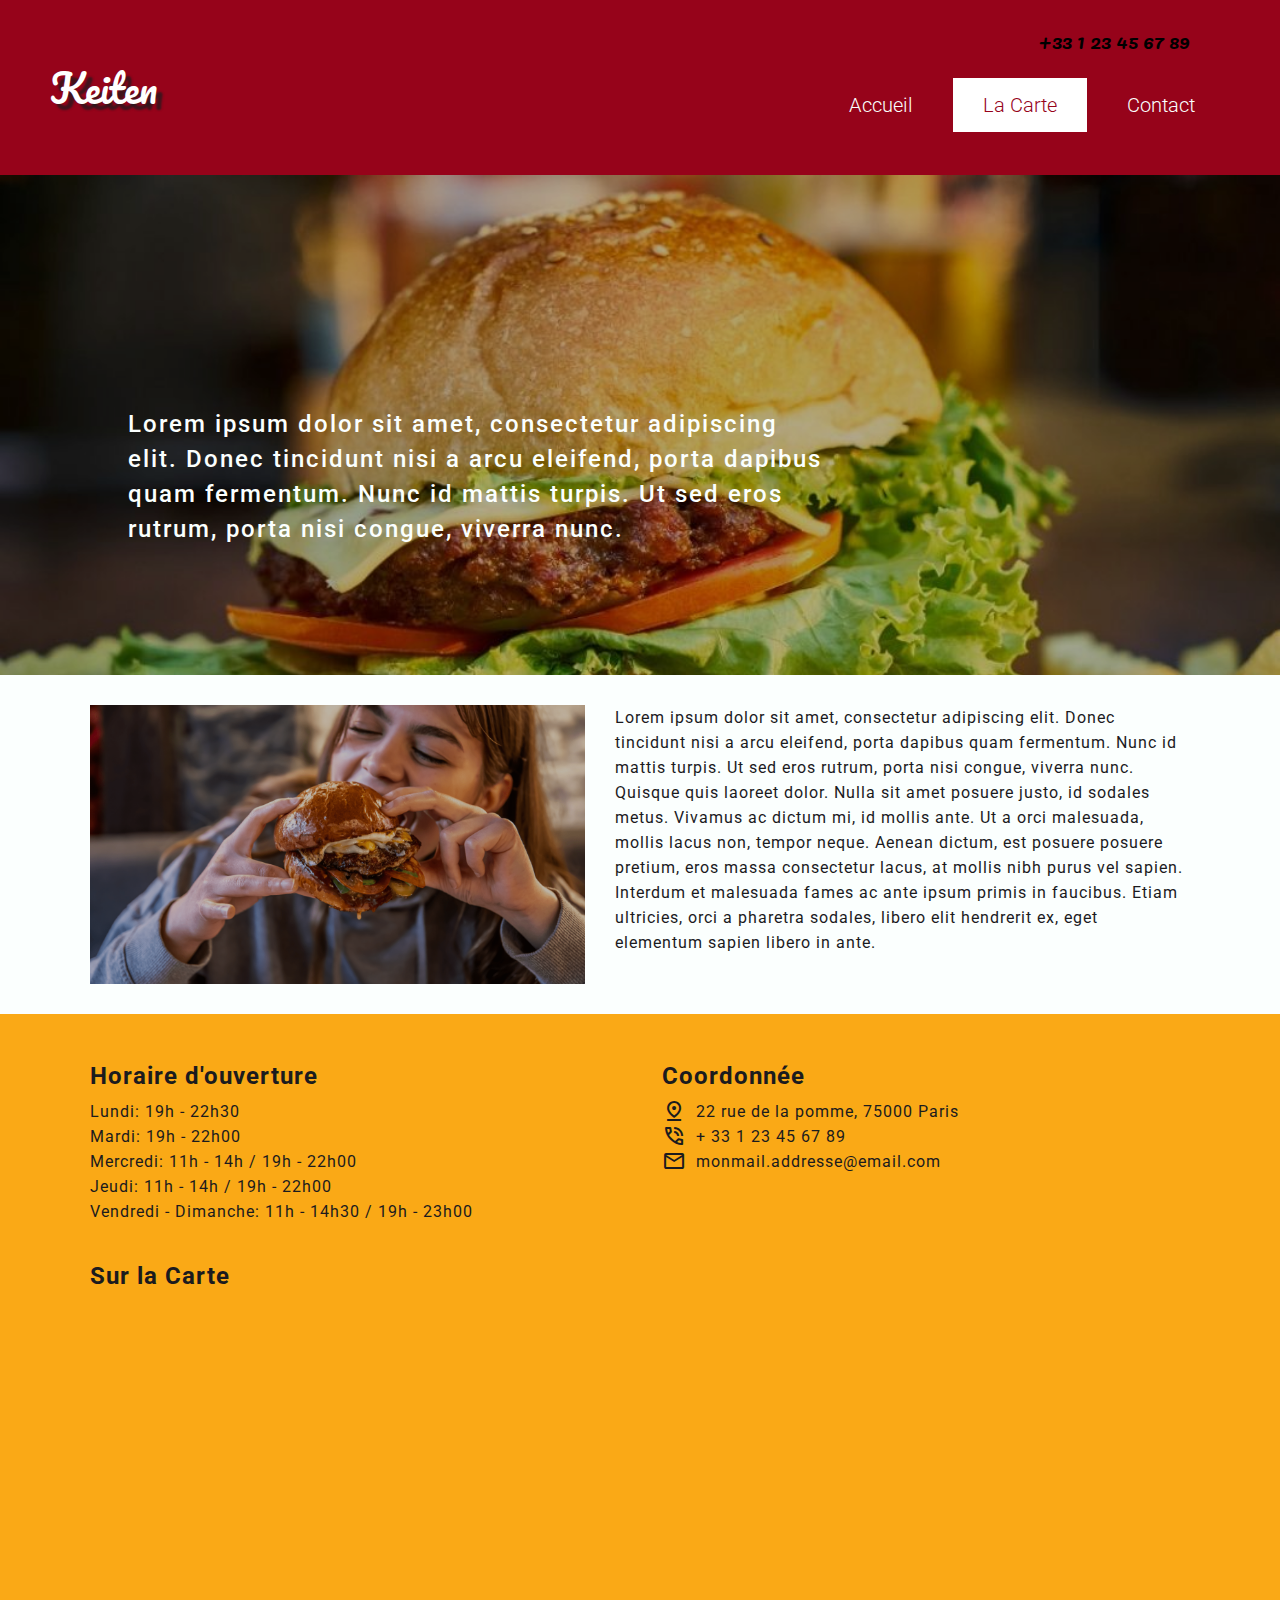
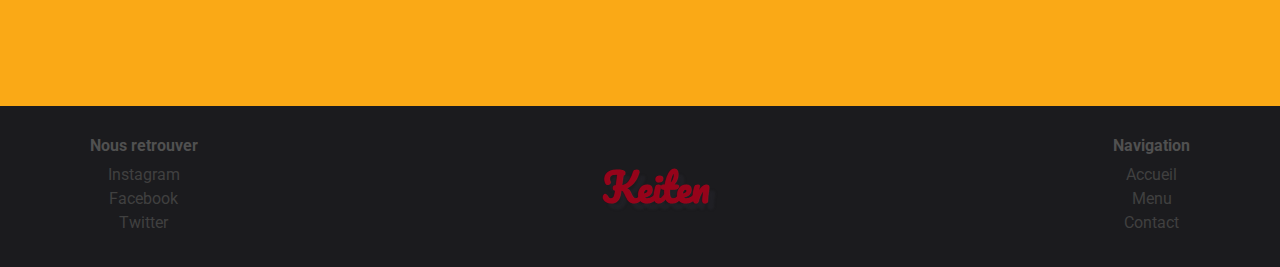
<file: index.html>
<!DOCTYPE html>
<html lang="en">
<head>
    <meta charset="UTF-8">
    <meta name="viewport" content="width=device-width, initial-scale=1.0">
    <meta http-equiv="X-UA-Compatible" content="ie=edge">
    <link rel="stylesheet" href="public/css/style.css">
    <script src="public/script/script.js" async></script>
    <link rel="stylesheet" href="https://fonts.googleapis.com/css2?family=Material+Symbols+Outlined:opsz,wght,FILL,GRAD@48,400,0,0" />
    <title>Template - 2</title>
</head>
<body>

    <header>
        <span class="logo">Keiten</span>
        <div class="navigation">
            <span class="navigation__telephone">+33 1 23 45 67 89</span>
            <ul class="navigation__barre">
                    <li><a href="#" class="navigation__barre__option">Accueil</a></li>
                    <li><a href="menu.html" class="navigation__barre__option ressort">La Carte</a></li>
                    <li><a href="#contact" class="navigation__barre__option">Contact</a></li>
            </ul>
        </div>
        <div class="hamburger-menu" id="hamburger">
            <span class="hamburger-menu__barre"></span>
            <span class="hamburger-menu__barre"></span>
            <span class="hamburger-menu__barre"></span>
        </div>
        <div class="menu-depliant inactive" id="menu-depliant">
            <div class="menu-depliant__croix" id="croix">
                <span class="menu-depliant__croix__barre"></span>
                <span class="menu-depliant__croix__barre"></span>
            </div>
            <span class="menu-depliant__telephone">+33 1 23 45 67 89</span>
            <ul>
                    <li><a href="#" class="menu-depliant__option">Accueil</a></li>
                    <li><a href="#" class="menu-depliant__option">La Carte</a></li>
                    <li><a href="#" class="menu-depliant__option">Contact</a></li>
            </ul>
        </div>
    </header>
    <section class="banniere">
        <div class="banniere__bg-noir">
            <p class="banniere__texte">Lorem ipsum dolor sit amet, consectetur adipiscing elit.
                Donec tincidunt nisi a arcu eleifend, porta dapibus quam fermentum. Nunc id mattis turpis. 
                Ut sed eros rutrum, porta nisi congue, viverra nunc. </p>
        </div>
    </section>
    <section class="info" id="contact">
        <img class="info__img" alt="illustration-info" src="public/img/Group 9-min.png">
        <p class="info__texte">Lorem ipsum dolor sit amet, consectetur adipiscing elit.
            Donec tincidunt nisi a arcu eleifend, porta dapibus quam fermentum. Nunc id mattis turpis. 
            Ut sed eros rutrum, porta nisi congue, viverra nunc.
            Quisque quis laoreet dolor. Nulla sit amet posuere justo, id sodales metus. Vivamus ac dictum mi, id mollis ante. 
            Ut a orci malesuada, mollis lacus non, tempor neque. 
            Aenean dictum, est posuere posuere pretium, eros massa consectetur lacus, at mollis nibh purus vel sapien. Interdum et malesuada fames ac ante ipsum primis in faucibus.
            Etiam ultricies, orci a pharetra sodales, libero elit hendrerit ex, eget elementum sapien libero in ante. </p>
    </section>
    <section class="autre">
        <div class="autre__horaire">
            <h2>Horaire d'ouverture</h2>
            <ul>
                <li><span class="autre__horaire__jour">Lundi</span>: 19h - 22h30</li>
                <li><span class="autre__horaire__jour">Mardi</span>: 19h - 22h00</li>
                <li><span class="autre__horaire__jour">Mercredi</span>: 11h - 14h / 19h - 22h00</li>
                <li><span class="autre__horaire__jour">Jeudi</span>: 11h - 14h / 19h - 22h00</li>
                <li><span class="autre__horaire__jour">Vendredi - Dimanche</span>: 11h - 14h30 / 19h - 23h00</li>
            </ul>
        </div>
        <div class="autre__coordonnee">
            <h2>Coordonnée</h2>
            <ul>
                <li class="autre__coordonnee__adresse"><span class="material-symbols-outlined">pin_drop</span>22 rue de la pomme, 75000 Paris</li>
                <li class="autre__coordonnee__telephone"><span class="material-symbols-outlined">phone_in_talk</span> + 33 1 23 45 67 89</li>
                <li class="autre__coordonnee__mail"><span class="material-symbols-outlined">mail</span> monmail.addresse@email.com</li>
            </ul>
        </div>
        <div class="autre__carte">
            <h2>Sur la Carte</h2>
            <iframe class="autre__carte__plan" src="https://www.google.com/maps/embed?pb=!1m10!1m8!1m3!1d11050.679497338337!2d6.132612587341297!3d46.177226928335564!3m2!1i1024!2i768!4f13.1!5e0!3m2!1sfr!2sfr!4v1661507767510!5m2!1sfr!2sfr" style="border:0;" allowfullscreen="" loading="lazy" referrerpolicy="no-referrer-when-downgrade"></iframe>
        </div>
    </section>

    <footer>
        <div class="reseaux-sociaux">
            <h1 class="reseaux-sociaux__titre">Nous retrouver</h1>
            <ul class="reseaux-sociaux__navigation">
                <li><a class="reseaux-sociaux__navigation__option" href="#">Instagram</a></li>
                <li><a class="reseaux-sociaux__navigation__option" href="#">Facebook</a></li>
                <li><a class="reseaux-sociaux__navigation__option" href="#">Twitter</a></li>
            </ul>
        </div>
        <h1 class="logo-footer">Keiten</h1>
        <div class="navigation">
            <h1 class="navigation__titre">Navigation</h1>
            <ul>
                <li><a class="navigation__liens" href="#">Accueil</a></li>
                <li><a class="navigation__liens" href="#">Menu</a></li>
                <li><a class="navigation__liens" href="#">Contact</a></li>
            </ul>
        </div>
    </footer>
</body>
</html>
</file>
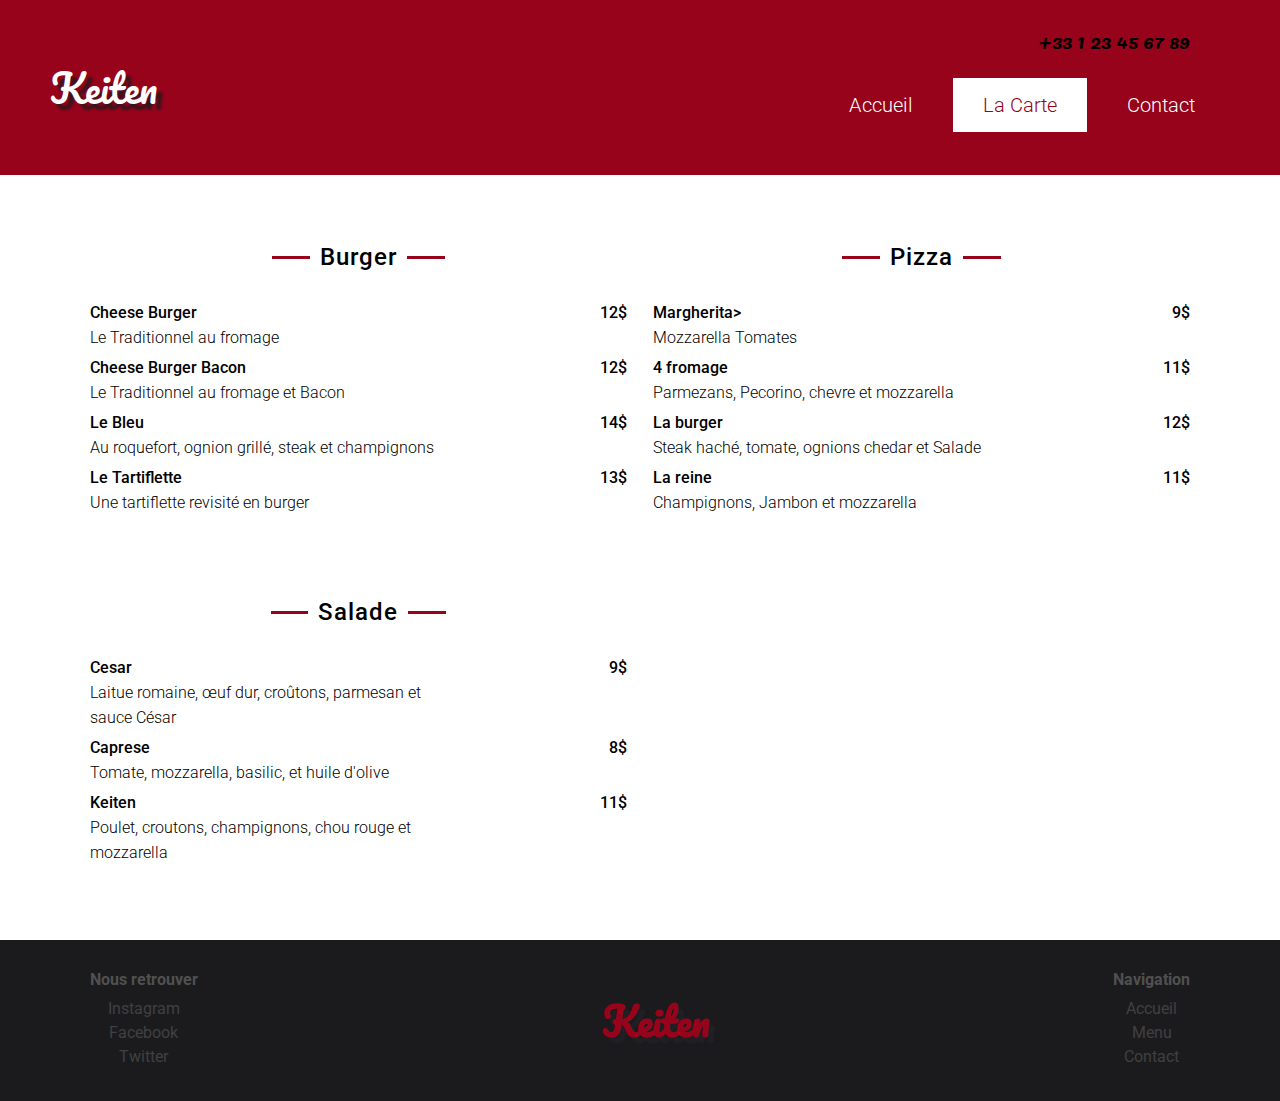
<file: menu.html>
<!DOCTYPE html>
<html lang="en">
<head>
    <meta charset="UTF-8">
    <meta name="viewport" content="width=device-width, initial-scale=1.0">
    <meta http-equiv="X-UA-Compatible" content="ie=edge">
    <link rel="stylesheet" href="public/css/style.css">
    <script src="public/script/script.js" async></script>
    <link rel="stylesheet" href="https://fonts.googleapis.com/css2?family=Material+Symbols+Outlined:opsz,wght,FILL,GRAD@48,400,0,0" />
    <title>Template - 2</title>
</head>
<body>

    <header>
        <span class="logo">Keiten</span>
        <div class="navigation">
            <span class="navigation__telephone">+33 1 23 45 67 89</span>
            <ul class="navigation__barre">
                    <li><a href="index.html" class="navigation__barre__option">Accueil</a></li>
                    <li><a href="menu.html" class="navigation__barre__option ressort">La Carte</a></li>
                    <li><a href="index.html#contact" class="navigation__barre__option">Contact</a></li>
            </ul>
        </div>
        <div class="hamburger-menu" id="hamburger">
            <span class="hamburger-menu__barre"></span>
            <span class="hamburger-menu__barre"></span>
            <span class="hamburger-menu__barre"></span>
        </div>
        <div class="menu-depliant inactive" id="menu-depliant">
            <div class="menu-depliant__croix" id="croix">
                <span class="menu-depliant__croix__barre"></span>
                <span class="menu-depliant__croix__barre"></span>
            </div>
            <span class="menu-depliant__telephone">+33 1 23 45 67 89</span>
            <ul>
                    <li><a href="#" class="menu-depliant__option">Accueil</a></li>
                    <li><a href="#" class="menu-depliant__option">La Carte</a></li>
                    <li><a href="#" class="menu-depliant__option">Contact</a></li>
            </ul>
        </div>
    </header>

    <section class="menu">
        <div class="menu__food">
            <h2 class="menu__food__nom">Burger</h2>
            <div class="menu__food__detail">
                <div class="menu__food__details__plat">
                    <p class="menu__food__details__plat__details">Cheese Burger<span>12$</span></p>
                    <p class="menu__food__details__plat__description">Le Traditionnel au fromage</p>
                </div>
                <div class="menu__food__details__plat">
                    <p class="menu__food__details__plat__details">Cheese Burger Bacon<span>12$</span></p>
                    <p class="menu__food__details__plat__description">Le Traditionnel au fromage et Bacon</p>
                </div>
                <div class="menu__food__details__plat">
                    <p class="menu__food__details__plat__details">Le Bleu<span>14$</span></p>
                    <p class="menu__food__details__plat__description">Au roquefort, ognion grillé, steak et champignons</p>
                </div>
                <div class="menu__food__details__plat">
                    <p class="menu__food__details__plat__details">Le Tartiflette<span>13$</span></p>
                    <p class="menu__food__details__plat__description">Une tartiflette revisité en burger</p>
                </div>
            </div>
        </div>
        <div class="menu__food">
            <h2 class="menu__food__nom">Pizza</h2>
            <div class="menu__food__detail">
                <div class="menu__food__details__plat">
                    <p class="menu__food__details__plat__details">Margherita><span>9$</span></p>
                    <p class="menu__food__details__plat__description">Mozzarella Tomates</p>
                </div>
                <div class="menu__food__details__plat">
                    <p class="menu__food__details__plat__details">4 fromage<span>11$</span></p>
                    <p class="menu__food__details__plat__description">Parmezans, Pecorino, chevre et mozzarella</p>
                </div>
                <div class="menu__food__details__plat">
                    <p class="menu__food__details__plat__details">La burger<span>12$</span></p>
                    <p class="menu__food__details__plat__description">Steak haché, tomate, ognions chedar et Salade</p>
                </div>
                <div class="menu__food__details__plat">
                    <p class="menu__food__details__plat__details">La reine<span>11$</span></p>
                    <p class="menu__food__details__plat__description">Champignons, Jambon et mozzarella</p>
                </div>
            </div>
        </div>
        <div class="menu__food">
            <h2 class="menu__food__nom">Salade</h2>
            <div class="menu__food__detail">
                <div class="menu__food__details__plat">
                    <p class="menu__food__details__plat__details">Cesar<span>9$</span></p>
                    <p class="menu__food__details__plat__description">Laitue romaine, œuf dur, croûtons, parmesan et sauce César</p>
                </div>
                <div class="menu__food__details__plat">
                    <p class="menu__food__details__plat__details">Caprese<span>8$</span></p>
                    <p class="menu__food__details__plat__description">Tomate, mozzarella, basilic, et huile d'olive</p>
                </div>
                <div class="menu__food__details__plat">
                    <p class="menu__food__details__plat__details">Keiten<span>11$</span></p>
                    <p class="menu__food__details__plat__description">Poulet, croutons, champignons, chou rouge et mozzarella </p>
                </div>
            </div>
        </div>
    </section>

    <footer>
        <div class="reseaux-sociaux">
            <h1 class="reseaux-sociaux__titre">Nous retrouver</h1>
            <ul class="reseaux-sociaux__navigation">
                <li><a class="reseaux-sociaux__navigation__option" href="#">Instagram</a></li>
                <li><a class="reseaux-sociaux__navigation__option" href="#">Facebook</a></li>
                <li><a class="reseaux-sociaux__navigation__option" href="#">Twitter</a></li>
            </ul>
        </div>
        <h1 class="logo-footer">Keiten</h1>
        <div class="navigation">
            <h1 class="navigation__titre">Navigation</h1>
            <ul>
                <li><a class="navigation__liens" href="#">Accueil</a></li>
                <li><a class="navigation__liens" href="#">Menu</a></li>
                <li><a class="navigation__liens" href="#">Contact</a></li>
            </ul>
        </div>
    </footer>
</body>
</html>
</file>
<file: public/css/style.css>
@import url("https://fonts.googleapis.com/css2?family=Pacifico&family=Roboto:ital,wght@0,100;0,300;0,400;0,500;0,700;0,900;1,100;1,300;1,400;1,500;1,700;1,900&display=swap");
/*
--bright-yellow-crayola: #faa916ff;
--white: #fbfffeff;
--dim-gray: #6d676eff;
--eerie-black: #1b1b1eff;
--carmine: #96031aff;
*/
header {
  display: flex;
  justify-content: space-between;
  height: 100px;
  background: #96031aff;
  padding: 25px 50px;
}
@media screen and (min-width: 768px) {
  header {
    height: 175px;
    padding: 50px;
  }
}
header .logo {
  display: flex;
  width: auto;
  align-items: center;
  justify-content: center;
  font-size: 38px;
  font-family: "Pacifico", cursive;
  color: #fff;
  text-shadow: 6px 6px 2px rgba(27, 27, 30, 0.7);
}
header .navigation {
  width: auto;
  font-size: 20px;
  display: none;
  flex-direction: column;
  align-items: center;
  justify-content: center;
  height: 100%;
  font-family: "Roboto", sans-serif;
}
@media screen and (min-width: 768px) {
  header .navigation {
    display: flex;
  }
}
header .navigation__telephone {
  align-self: flex-end;
  margin-right: 40px;
  position: relative;
  top: -35px;
  font-weight: 500;
  font-family: "Pacifico", cursive;
}
header .navigation__barre {
  display: flex;
  font-weight: 300;
}
header .navigation__barre__option {
  margin: 5px;
  padding: 15px 30px;
}
header .navigation__barre__option:hover {
  background: white;
  color: #96031aff;
  transition: 0.2s;
}
header .navigation__barre .ressort {
  background: white;
  color: #96031aff;
}
header .hamburger-menu {
  cursor: pointer;
  display: flex;
  flex-direction: column;
  justify-content: center;
  align-items: center;
}
@media screen and (min-width: 768px) {
  header .hamburger-menu {
    display: none;
  }
}
header .hamburger-menu__barre {
  display: block;
  width: 50px;
  height: 5px;
  background: #fff;
  margin: 5px;
}
header .menu-depliant {
  position: fixed;
  top: 0;
  left: 0;
  background: #96031aff;
  width: 100vw;
  height: 100vh;
  display: flex;
  flex-direction: column;
  align-items: center;
  justify-content: center;
  gap: 5vh;
  font-family: "Roboto", sans-serif;
  font-size: 22px;
  animation: apparition 0.3s;
}
header .menu-depliant__telephone {
  font-weight: 500;
  color: #fbfffeff;
}
header .menu-depliant ul {
  display: flex;
  flex-direction: column;
  align-items: center;
  gap: 4vh;
}
header .menu-depliant__croix {
  cursor: pointer;
  margin-bottom: 50px;
}
header .menu-depliant__croix__barre {
  display: block;
  width: 50px;
  height: 5px;
  background: #fff;
}
header .menu-depliant__croix__barre:nth-child(1) {
  transform: rotate(-45deg) translateX(-2px);
}
header .menu-depliant__croix__barre:nth-child(2) {
  transform: rotate(45deg) translateX(-4px);
}

@keyframes apparition {
  from {
    height: 0vh;
  }
  to {
    height: 100vh;
  }
}
.inactive {
  display: none !important;
}

footer {
  background: #1b1b1eff;
  padding: 30px 7vw;
  display: flex;
  flex-direction: column;
  align-items: center;
  text-align: center;
}
@media screen and (min-width: 768px) {
  footer {
    justify-content: space-between;
    flex-direction: row;
  }
}

.reseaux-sociaux {
  order: 1;
  font-family: "Roboto", sans-serif;
}
@media screen and (min-width: 768px) {
  .reseaux-sociaux {
    order: unset;
  }
}
.reseaux-sociaux__titre {
  font-size: 16px;
  color: #505050;
  margin: 0 0 10px 0;
}
.reseaux-sociaux__navigation__option {
  display: block;
  color: #404040 !important;
  margin: 0 0 5px 0;
}
.reseaux-sociaux__navigation__option:hover {
  color: #96031aff !important;
  transition: 0.2s;
}

.navigation {
  order: 3;
  font-family: "Roboto", sans-serif;
}
@media screen and (min-width: 768px) {
  .navigation {
    order: unset;
  }
}
.navigation__titre {
  font-size: 16px;
  color: #505050;
  margin: 0 0 10px 0;
}
.navigation__liens {
  display: block;
  color: #404040 !important;
  margin: 0 0 5px 0;
}
.navigation__liens:hover {
  color: #96031aff !important;
  transition: 0.2s;
}

.logo-footer {
  font-size: 38px;
  font-family: "Pacifico", cursive;
  color: #96031aff;
  text-shadow: 6px 6px 2px rgba(34, 34, 40, 0.7);
}
@media screen and (min-width: 768px) {
  .logo-footer {
    display: flex;
    width: auto;
    align-items: center;
    justify-content: center;
    order: unset;
  }
}

* {
  padding: 0;
  margin: 0;
  box-sizing: border-box;
  text-decoration: none;
  list-style-type: none;
}

a {
  color: #fbfffeff;
}

a:visited {
  color: #fbfffeff;
}

section {
  line-height: 25px;
}

.banniere {
  background: url(../img/burger_2.jpeg);
  background-size: cover;
  height: 350px;
}
@media screen and (min-width: 768px) {
  .banniere {
    height: 500px;
  }
}
.banniere__texte {
  width: 85vw;
  margin: 0 0 55px 45px;
  color: #fbfffeff;
  font-weight: 500;
  font-family: "Roboto", sans-serif;
}
@media screen and (min-width: 768px) {
  .banniere__texte {
    margin: 0 0 10% 10%;
    width: 55vw;
    font-size: 24px;
    line-height: 35px;
    letter-spacing: 2px;
  }
}
.banniere__bg-noir {
  background-color: rgba(0, 0, 0, 0.3);
  display: flex;
  align-items: flex-end;
  width: 100%;
  height: 100%;
}

.info {
  background: #fbfffeff;
  font-family: "Roboto", sans-serif;
  color: #1b1b1eff;
  padding: 30px 7vw;
}
@media screen and (min-width: 768px) {
  .info {
    display: flex;
    gap: 30px;
    letter-spacing: 1px;
  }
}
@media screen and (min-width: 768px) {
  .info__texte {
    width: 55%;
  }
}
.info__img {
  width: 100%;
}
@media screen and (min-width: 768px) {
  .info__img {
    width: 45%;
    height: 25%;
  }
}

.autre {
  font-family: "Roboto", sans-serif;
  color: #1b1b1eff;
  letter-spacing: 1px;
  background: #faa916ff;
  padding: 30px 7vw;
  display: flex;
  flex-wrap: wrap;
  gap: 2%;
}
.autre h2 {
  margin-bottom: 10px;
}
.autre div {
  margin: 20px 0;
}
.autre__horaire {
  width: 50%;
}
.autre__coordonnee {
  width: max-content;
}
.autre__coordonnee__telephone, .autre__coordonnee__adresse, .autre__coordonnee__mail {
  display: flex;
  align-items: center;
  gap: 10px;
}
.autre__carte {
  width: 80vw;
}
.autre__carte__plan {
  min-width: 100%;
  height: 250px;
}
@media screen and (min-width: 768px) {
  .autre__carte__plan {
    height: 350px;
  }
}

.menu {
  padding: 50px 7vw;
  display: flex;
  flex-direction: column;
  font-family: "Roboto", sans-serif;
}
@media screen and (min-width: 768px) {
  .menu {
    display: grid;
    grid-template-columns: repeat(2, 1fr);
    grid-template-rows: repeat(auto, 1fr);
    grid-column-gap: 2vw;
    grid-row-gap: 40px;
  }
}
.menu__food {
  width: 100%;
  margin: 20px 0;
}
.menu__food__nom {
  font-weight: 500;
  letter-spacing: 1px;
  display: flex;
  align-items: center;
  gap: 10px;
  margin: 0 0 30px 0;
  justify-content: center;
  width: 100%;
}
.menu__food__nom::after, .menu__food__nom::before {
  content: "";
  display: inline-block;
  width: 7%;
  height: 3px;
  background: #96031aff;
}
.menu__food__details__plat {
  margin: 5px 0;
}
.menu__food__details__plat__details {
  font-weight: 500;
  display: flex;
  justify-content: space-between;
}
.menu__food__details__plat__description {
  font-weight: 300;
  max-width: 70%;
}

/*# sourceMappingURL=style.css.map */
</file>
